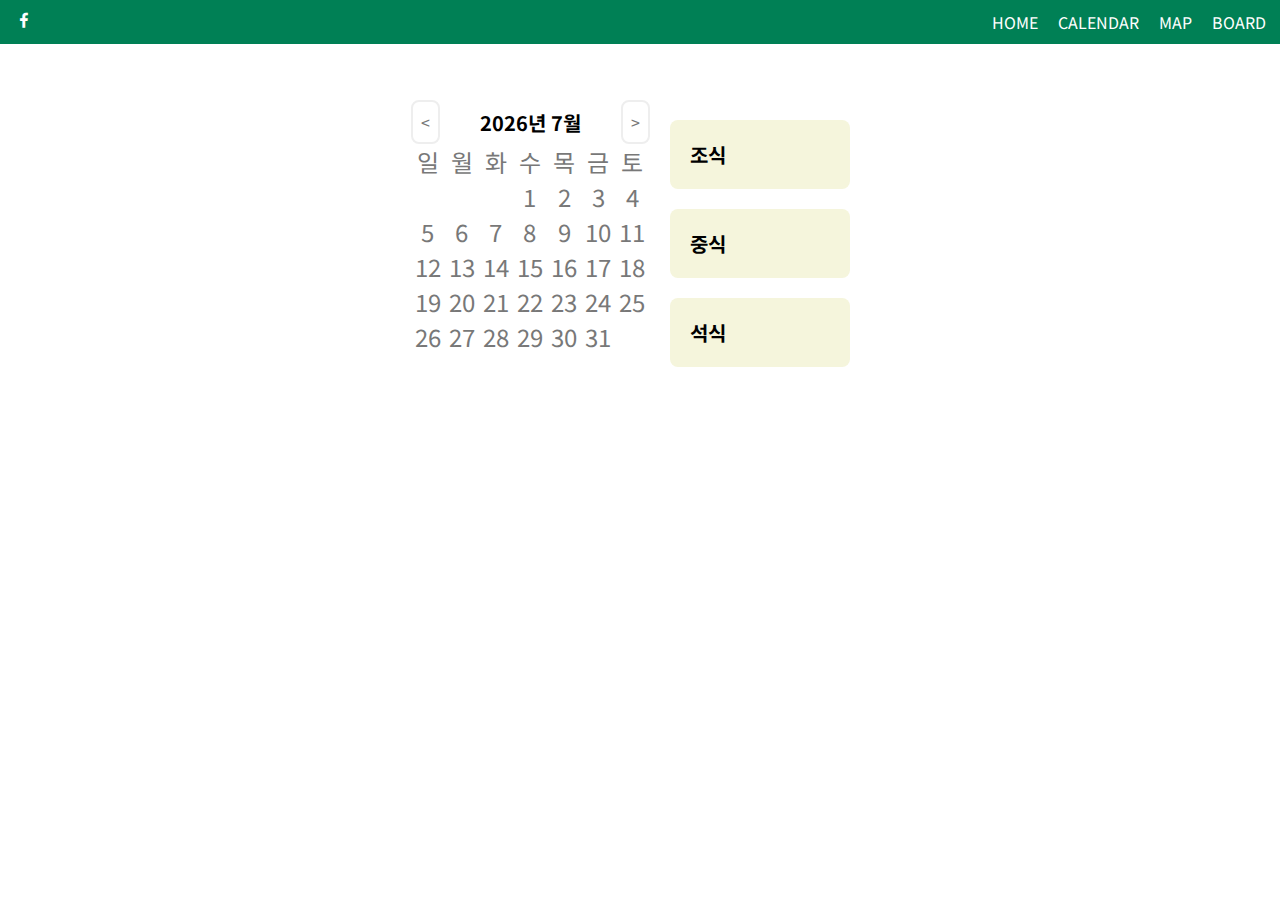
<file: 20220607_food court/caledar.html>
<!DOCTYPE html>
<html lang="en">
<head>
    <meta charset="UTF-8">
    <meta http-equiv="X-UA-Compatible" content="IE=edge">
    <meta name="viewport" content="width=device-width, initial-scale=1.0">
    <title>Caledar</title>
    <link href='https://unpkg.com/boxicons@2.1.2/css/boxicons.min.css' rel='stylesheet'>
    <link rel="stylesheet" href="css/default.css">
    <link rel="stylesheet" href="css/nav.css">
    <link rel="stylesheet" href="css/caledar.css">
</head>
<body>

    <header class="header" id="header">
        <nav class="nav container">
            <div class="nav-toggle" id="nav-toggle">
                <i class='bx bx-menu'></i>
            </div>

            <a href="" class="nav-logo">
                <i class='bx bxl-facebook'></i>
            </a>

            <div class="nav-menu">
                <ul class="nav-list" id="nav-list">
                    <li class="nav-item">
                        <a href="index.html" class="nav-link">
                            HOME
                        </a>
                    </li>
                    <li class="nav-item">
                        <a href="caledar.html" class="nav-link">
                            CALENDAR
                        </a>
                    </li>
                    <li class="nav-item">
                        <a href="map.html" class="nav-link">
                            MAP
                        </a>
                    </li>
                    <li class="nav-item">
                        <a href="board.html" class="nav-link">
                            BOARD
                        </a>
                    </li>
                </ul>
            </div>
        </nav>
    </header>

<main>
    <div class="calendar">
        <div class="flex-container">
            <div id="prev_btn"><</div>
                <h1><span id="year"></span>년 <span id="month"></span>월</h1>
            <div id="next_btn">></div>
        </div>
        <div id="calendar">
            <div class="grid-container days-of-the-week">
                <div class="grid-item">일</div>
                <div class="grid-item">월</div>
                <div class="grid-item">화</div>
                <div class="grid-item">수</div>
                <div class="grid-item">목</div>
                <div class="grid-item">금</div>
                <div class="grid-item">토</div>
            </div>
            <div class="date-grid-container"></div>
        </div>
    </div>
    <div class="menu-grid-container">
        <div class="breakfast">
            <h1>조식</h1>
            <div id="breakfast"></div>
        </div>
        <div class="lunch">
            <h1>중식</h1>
            <div id="lunch"></div>
        </div>
        <div class="dinner">
            <h1>석식</h1>
            <div id="dinner"></div>
        </div>
    </div>
</main>
    <script src="js/calendar.js"></script>
    <script src="js/openapi.js"></script>
    <script src="js/nav.js"></script>
</body>
</html>
</file>
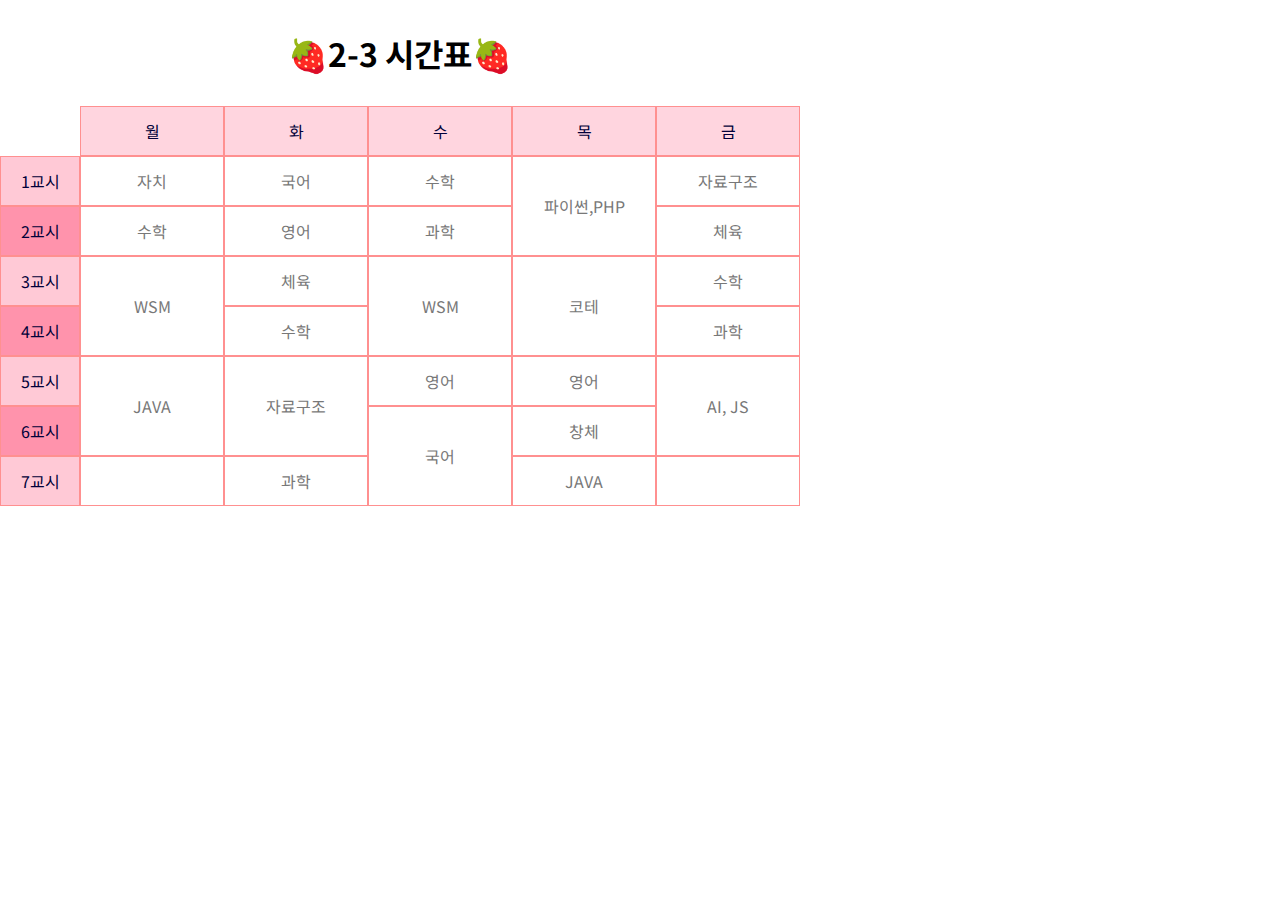
<file: 20220901_grid/2-3timetable.html>
<!DOCTYPE html>
<html lang="en">
<head>
    <meta charset="UTF-8">
    <meta http-equiv="X-UA-Compatible" content="IE=edge">
    <meta name="viewport" content="width=device-width, initial-scale=1.0">
    <title>2-3반 시간표</title>
    <link rel="stylesheet" href="css/default.css">
    <link rel="stylesheet" href="css/2-3.css">
</head>
<body>
    <h1>🍓2-3 시간표🍓</h1>
    <div class="grid-container">
        <div class="grid-item"></div>
        <div class="grid-item days-of-the-week">월</div>
        <div class="grid-item days-of-the-week">화</div>
        <div class="grid-item days-of-the-week">수</div>
        <div class="grid-item days-of-the-week">목</div>
        <div class="grid-item days-of-the-week">금</div>
        <div class="grid-item period">1교시</div>
        <div class="grid-item">자치</div>
        <div class="grid-item">국어</div>
        <div class="grid-item">수학</div>
        <div class="grid-item">파이썬,PHP</div>
        <div class="grid-item">자료구조</div>

        <div class="grid-item period">2교시</div>
        <div class="grid-item">수학</div>
        <div class="grid-item">영어</div>
        <div class="grid-item">과학</div>
        <div class="grid-item">체육</div>

        <div class="grid-item period">3교시</div>
        <div class="grid-item">WSM</div>
        <div class="grid-item">체육</div>
        <div class="grid-item">WSM</div>
        <div class="grid-item">코테</div>
        <div class="grid-item">수학</div>

        <div class="grid-item period">4교시</div>
        <div class="grid-item">수학</div>
        <div class="grid-item">과학</div>

        <div class="grid-item period">5교시</div>
        <div class="grid-item">JAVA</div>
        <div class="grid-item">자료구조</div>
        <div class="grid-item">영어</div>
        <div class="grid-item">영어</div>
        <div class="grid-item">AI, JS</div>

        <div class="grid-item period">6교시</div>
        <div class="grid-item">국어</div>
        <div class="grid-item">창체</div>

        <div class="grid-item period">7교시</div>
        <div class="grid-item blank"></div>
        <div class="grid-item">과학</div>
        <div class="grid-item">JAVA</div>
        <div class="grid-item blank"></div>
    </div>
</body>
</html>
</file>
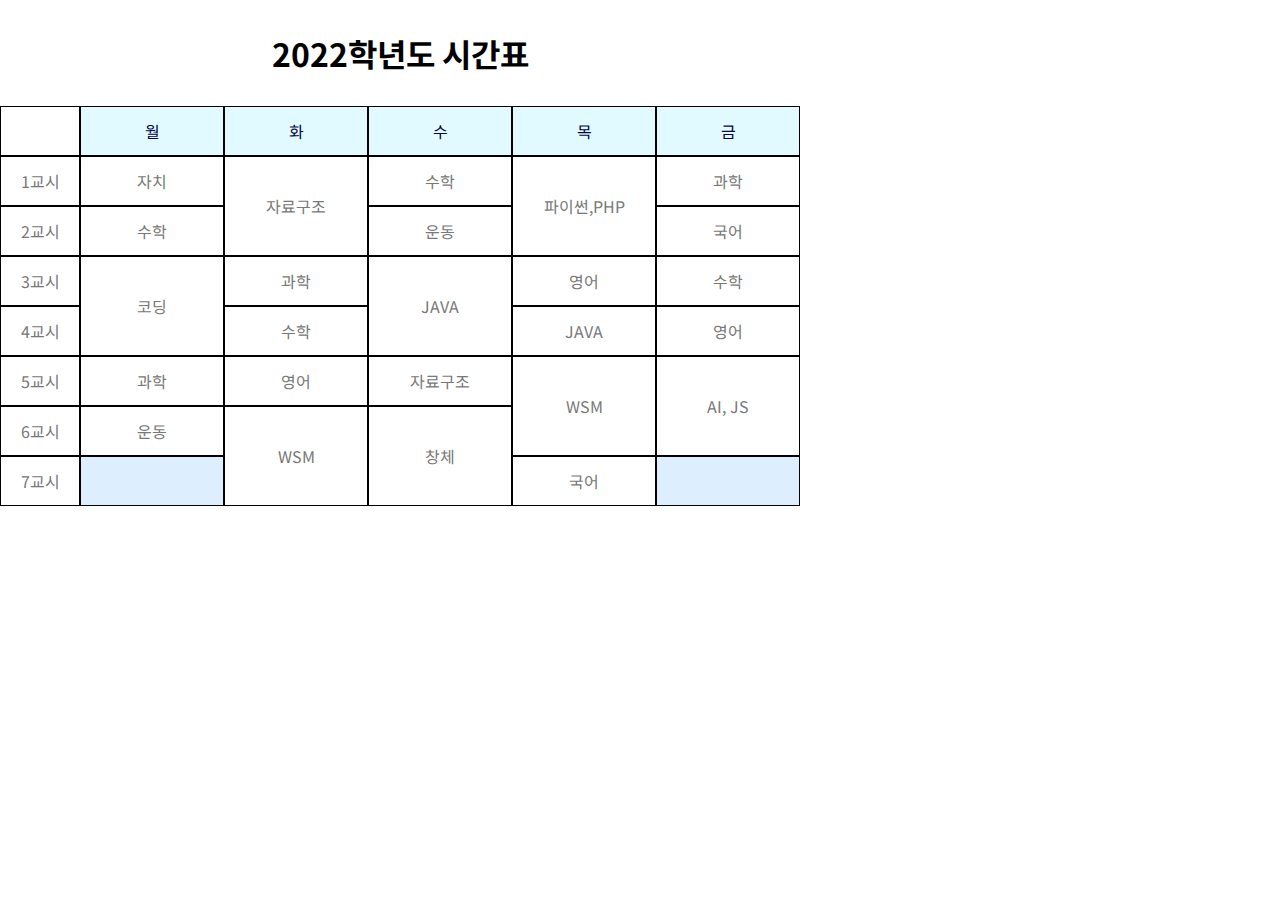
<file: 20220901_grid/2-4timetable.html>
<!DOCTYPE html>
<html lang="en">
<head>
    <meta charset="UTF-8">
    <meta http-equiv="X-UA-Compatible" content="IE=edge">
    <meta name="viewport" content="width=device-width, initial-scale=1.0">
    <title>2-4반 시간표</title>
    <link rel="stylesheet" href="css/default.css">
    <link rel="stylesheet" href="css/2-4.css">
</head>
<body>

    <h1>2022학년도 시간표</h1>
    <div class="grid-container">
        <div class="grid-item"></div>
        <div class="grid-item days-of-the-week">월</div>
        <div class="grid-item days-of-the-week">화</div>
        <div class="grid-item days-of-the-week">수</div>
        <div class="grid-item days-of-the-week">목</div>
        <div class="grid-item days-of-the-week">금</div>
        <div class="grid-item period">1교시</div>
        <div class="grid-item">자치</div>
        <div class="grid-item">자료구조</div>
        <div class="grid-item">수학</div>
        <div class="grid-item">파이썬,PHP</div>
        <div class="grid-item">과학</div>

        <div class="grid-item period">2교시</div>
        <div class="grid-item">수학</div>
        <div class="grid-item">운동</div>
        <div class="grid-item">국어</div>

        <div class="grid-item period">3교시</div>
        <div class="grid-item">코딩</div>
        <div class="grid-item">과학</div>
        <div class="grid-item">JAVA</div>
        <div class="grid-item">영어</div>
        <div class="grid-item">수학</div>

        <div class="grid-item period">4교시</div>
        <div class="grid-item">수학</div>
        <div class="grid-item">JAVA</div>
        <div class="grid-item">영어</div>

        <div class="grid-item period">5교시</div>
        <div class="grid-item">과학</div>
        <div class="grid-item">영어</div>
        <div class="grid-item">자료구조</div>
        <div class="grid-item">WSM</div>
        <div class="grid-item">AI, JS</div>

        <div class="grid-item period">6교시</div>
        <div class="grid-item">운동</div>
        <div class="grid-item">WSM</div>
        <div class="grid-item">창체</div>

        <div class="grid-item period">7교시</div>
        <div class="grid-item blank"></div>
        <div class="grid-item">국어</div>
        <div class="grid-item blank"></div>
    </div>
</body>
</html>
</file>
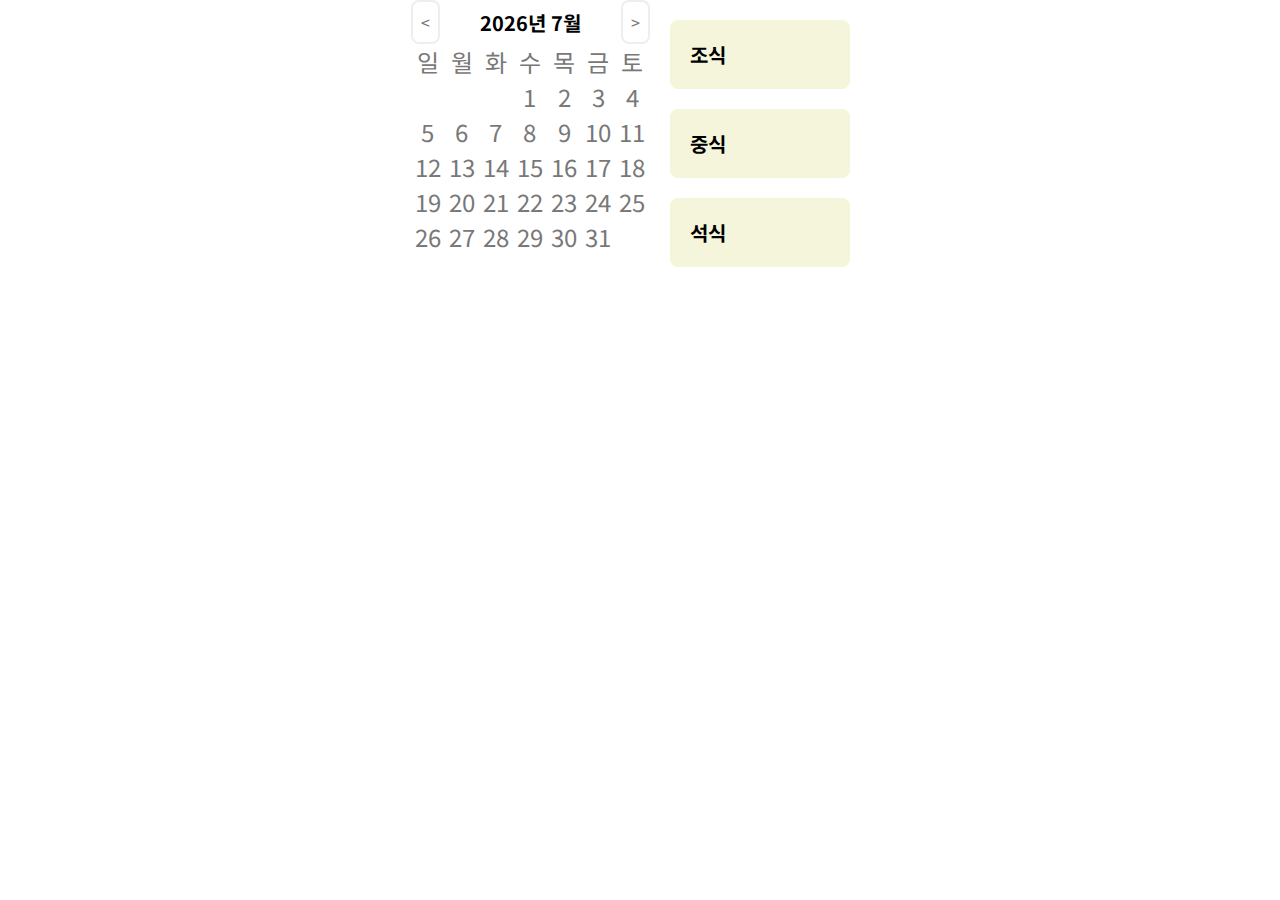
<file: 20220901_grid/AJAX caledar.html>
<!DOCTYPE html>
<html lang="en">
<head>
    <meta charset="UTF-8">
    <meta http-equiv="X-UA-Compatible" content="IE=edge">
    <meta name="viewport" content="width=device-width, initial-scale=1.0">
    <title>AJAX Caledar</title>
    <link rel="stylesheet" href="css/default.css">
    <link rel="stylesheet" href="css/dynamic.css">
</head>
<body>
<main>
    <div class="calendar">
        <div class="flex-container">
            <div id="prev_btn"><</div>
                <h1><span id="year"></span>년 <span id="month"></span>월</h1>
            <div id="next_btn">></div>
        </div>
        <div id="calendar">
            <div class="grid-container days-of-the-week">
                <div class="grid-item">일</div>
                <div class="grid-item">월</div>
                <div class="grid-item">화</div>
                <div class="grid-item">수</div>
                <div class="grid-item">목</div>
                <div class="grid-item">금</div>
                <div class="grid-item">토</div>
            </div>
            <div class="date-grid-container"></div>
        </div>
    </div>
    <div class="menu-grid-container">
        <div class="breakfast">
            <h1>조식</h1>
            <div id="breakfast"></div>
        </div>
        <div class="lunch">
            <h1>중식</h1>
            <div id="lunch"></div>
        </div>
        <div class="dinner">
            <h1>석식</h1>
            <div id="dinner"></div>
        </div>
    </div>
</main>
    <script src="js/dynamic.js"></script>
    <script src="js/openapi.js"></script>
</body>
</html>
</file>
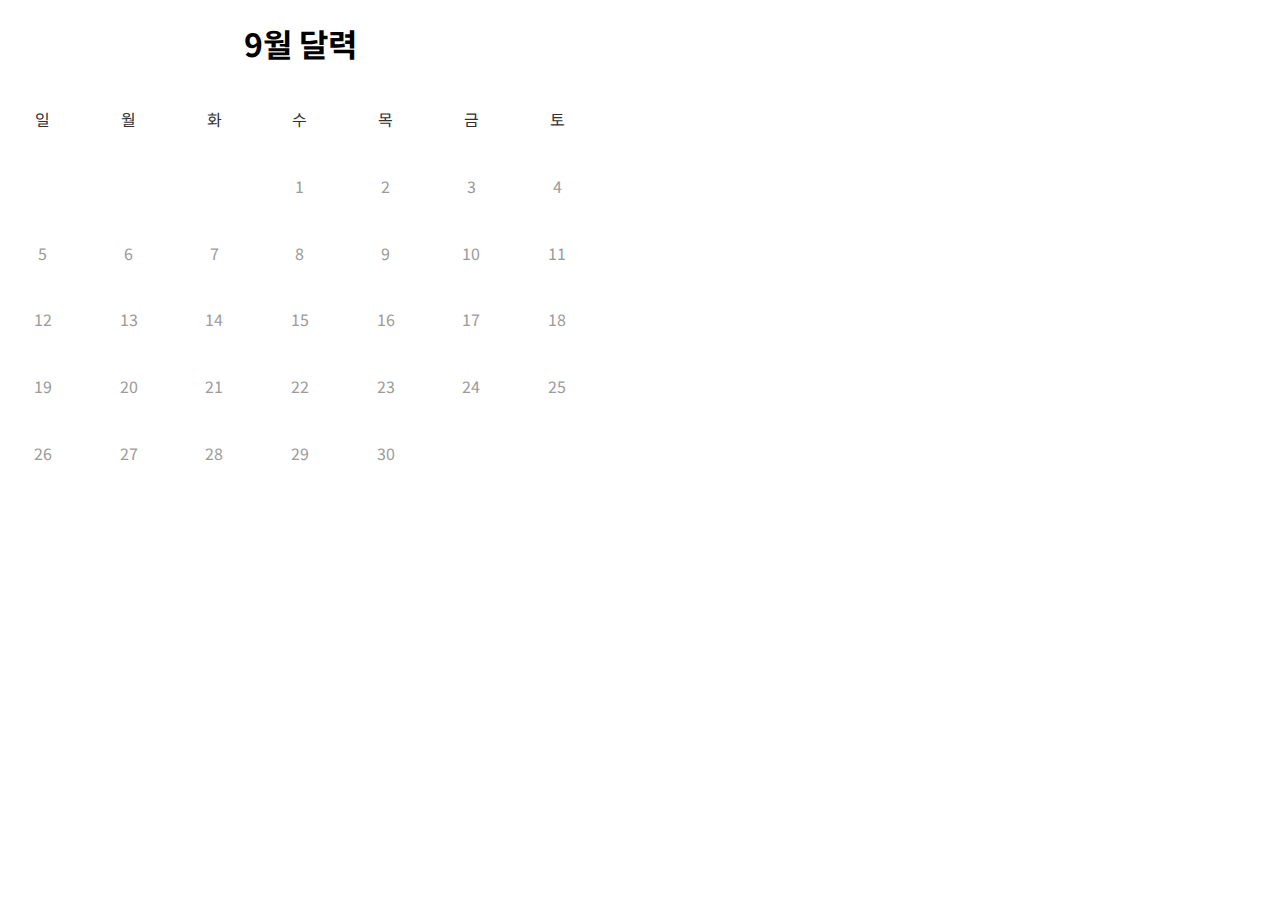
<file: 20220901_grid/calendar.html>
<!DOCTYPE html>
<html lang="en">
<head>
    <meta charset="UTF-8">
    <meta http-equiv="X-UA-Compatible" content="IE=edge">
    <meta name="viewport" content="width=device-width, initial-scale=1.0">
    <title>달력</title>

    <link rel="stylesheet" href="css/default.css">
    <link rel="stylesheet" href="css/calendar.css">
</head>
<body>
    <h1>9월 달력</h1>

    <div class="grid-container">
        <div class="grid-item days-of-the-week">일</div>
        <div class="grid-item days-of-the-week">월</div>
        <div class="grid-item days-of-the-week">화</div>
        <div class="grid-item days-of-the-week">수</div>
        <div class="grid-item days-of-the-week">목</div>
        <div class="grid-item days-of-the-week">금</div>
        <div class="grid-item days-of-the-week">토</div>

        <!-- .grid-item{$}*30 30개 만들기-->
 
        <div class="grid-item first">1</div>
        <div class="grid-item">2</div>
        <div class="grid-item">3</div>
        <div class="grid-item">4</div>
        <div class="grid-item">5</div>
        <div class="grid-item">6</div>
        <div class="grid-item">7</div>
        <div class="grid-item">8</div>
        <div class="grid-item">9</div>
        <div class="grid-item">10</div>
        <div class="grid-item">11</div>
        <div class="grid-item">12</div>
        <div class="grid-item">13</div>
        <div class="grid-item">14</div>
        <div class="grid-item">15</div>
        <div class="grid-item">16</div>
        <div class="grid-item">17</div>
        <div class="grid-item">18</div>
        <div class="grid-item">19</div>
        <div class="grid-item">20</div>
        <div class="grid-item">21</div>
        <div class="grid-item">22</div>
        <div class="grid-item">23</div>
        <div class="grid-item">24</div>
        <div class="grid-item">25</div>
        <div class="grid-item">26</div>
        <div class="grid-item">27</div>
        <div class="grid-item">28</div>
        <div class="grid-item">29</div>
        <div class="grid-item">30</div>
    </div>



    <script src="js/main.js"></script>
</body>
</html>
</file>
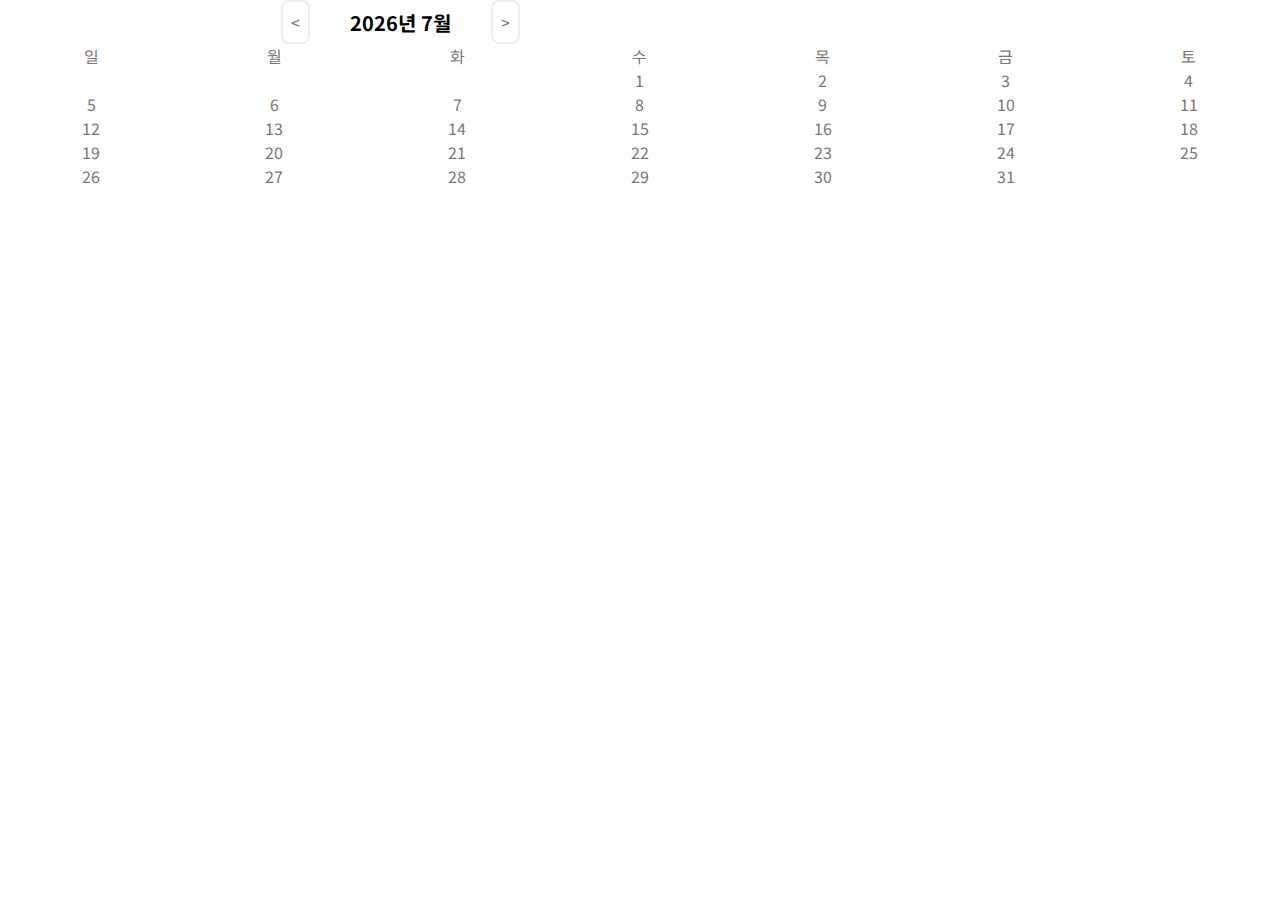
<file: 20220901_grid/dyanmic caledar.html>
<!DOCTYPE html>
<html lang="en">
<head>
    <meta charset="UTF-8">
    <meta http-equiv="X-UA-Compatible" content="IE=edge">
    <meta name="viewport" content="width=device-width, initial-scale=1.0">
    <title>Dynamic Calendar</title>
    <link rel="stylesheet" href="css/default.css">
    <link rel="stylesheet" href="css/dynamic.css">
</head>
<body>
    <div class="flex-container">
        <div id="prev_btn"><</div>
        <h1><span id="year"></span>년 <span id="month"></span>월</h1>
        <div id="next_btn">></div>
    </div>
    <div class="grid-container days-of-the-week">
        <div class="grid-item">일</div>
        <div class="grid-item">월</div>
        <div class="grid-item">화</div>
        <div class="grid-item">수</div>
        <div class="grid-item">목</div>
        <div class="grid-item">금</div>
        <div class="grid-item">토</div>
    </div>
    <div class="date-grid-container"></div>

    <script src="js/dynamic.js"></script>
</body>
</html>
</file>
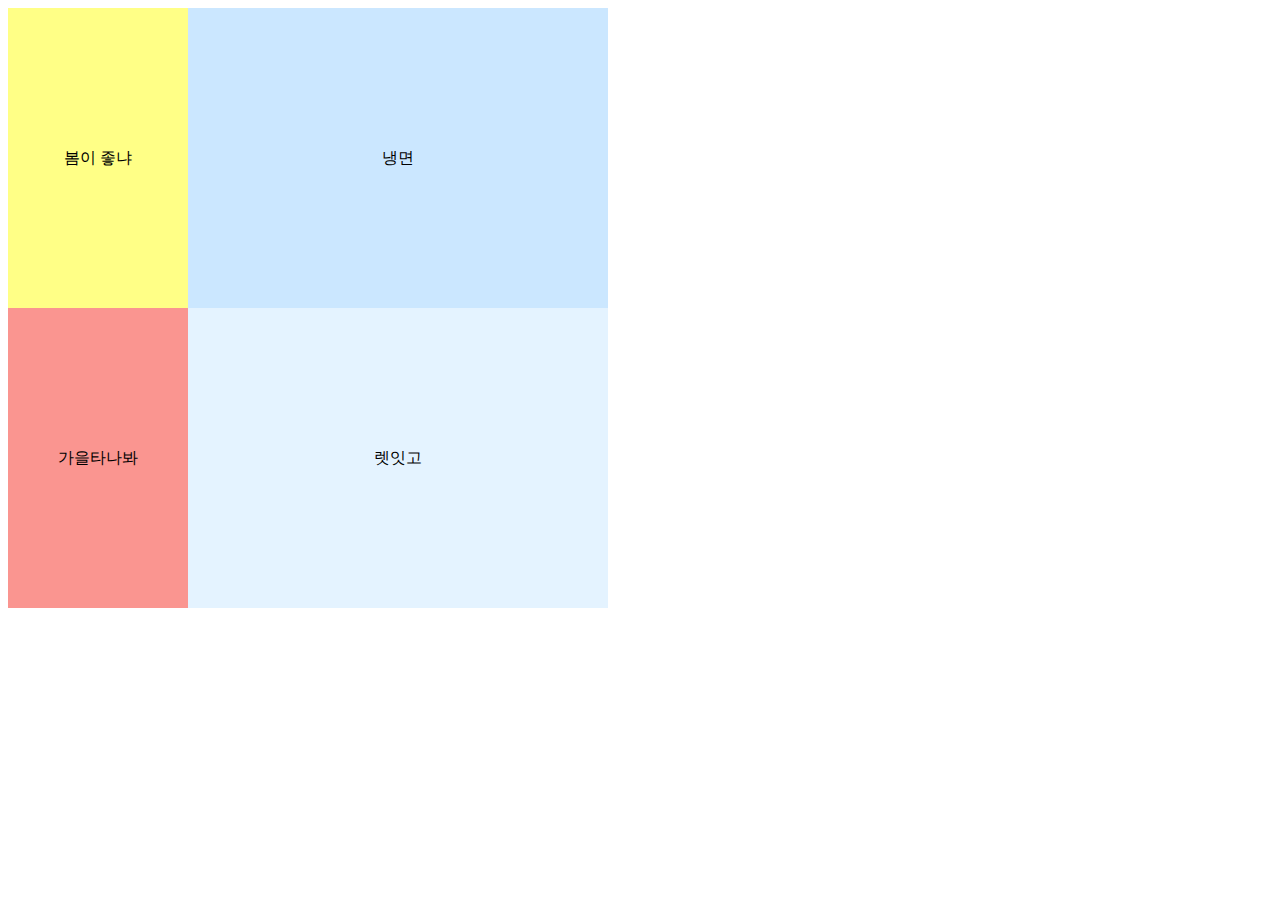
<file: 20220901_grid/grid.html>
<!DOCTYPE html>
<html lang="en">
<head>
    <meta charset="UTF-8">
    <meta http-equiv="X-UA-Compatible" content="IE=edge">
    <meta name="viewport" content="width=device-width, initial-scale=1.0">
    <title>grid 연습</title>
    <link rel="stylesheet" href="css/style.css" class="css">
</head> 
<body>
    <main id="season">
        <div class="spring">봄이 좋냐</div>
        <div class="summer">냉면</div>
        <div class="fall">가을타나봐</div>
        <div class="winter">렛잇고</div>
    </main>
</body>
</html>
</file>
<file: 20220607_food court/css/default.css>
/* Google Fonts */
@import url("https://fonts.googleapis.com/css2?family=Noto+Sans+KR:wght@400;500;700&display=swap");

/* Varables CSS */
:root {
  /* color */
  --first-color: hsl(160, 100%, 25%); /* #008156 */
  --first-color-bright: hsl(160, 100%, 40%);
  --second-color: hsl(339, 77%, 59%);
  --third-color: hsl(42, 87%, 52%);
  --title-color: hsl(160, 0%, 0%);
  --text-color: hsl(160, 0%, 47%);
  --body-color: #fff;
  --container-color: #fff;

  /* font */
  --body-font: "Noto Sans KR", sans-serif;
  --biggest-font-size: 2.25rem; /* 36px */
  --h1-font-size: 2rem; /* 32px */
  --h2-font-size: 1.5rem; /* 24px */
  --h3-font-size: 1.25rem; /* 20px */
  --normal-font-size: 1rem; /* 16px */
  --small-font-size: 0.8rem;
  --smaller-font-size: 0.75rem;

  /* font weight */
  --font-medium: 500;
  --font-bold: 700;

  /* z-index */
  --z-index: 100;
}

/* BASE */
* {
  box-sizing: border-box;
  margin: 0;
  padding: 0;
}
body {
  position: relative;
  font-family: var(--body-font);
  font-size: var(--normal-font-size);
  color: var(--text-color);
  background-color: var(--body-color);
}
h1,
h2,
h3 {
  color: var(--title-color);
  font-weight: var(--font-bold);
}
ul {
  list-style: none;
}
a {
  text-decoration: none;
}
img {
  max-width: 100%;
  height: auto;
}
</file>
<file: 20220607_food court/css/nav.css>
/* nav */
.container {
    margin-left: 0.875rem;
    margin-right: 0.875rem;
  }
  header {
    background-color: var(--first-color);
    position: fixed; /* 스크롤해도 항상 위치 고정 */
    left: 0;
    right: 0;
    top: 0;
  }
  nav {
    height: 44px;
    display: flex; /* 기본값: 수평 방향 */
    justify-content: space-between; /* 양쪽정렬 */
    align-items: center; /* 교차축 가운데 */
  }
  nav i {
    color: #fff;
    font-size: var(--h3-font-size); /* 아이콘 좀 크게 */
  }
  .nav-toggle {
    display: none; /* 안 보이게 하자 */
  }
  .nav-list {
    display: flex; /* 기본값: 수평 방향 */
    column-gap: 1.25rem; /*20px*/
  }
  .nav-link {
    color: #fff;
  }
  
  /* breakpoints */
/* 2K & 4K */

/* tablet */
@media screen and (max-width: 600px) {
  /* width가 600px 이하면 아래 css 적용 */
  .nav-toggle {
    display: block;
    cursor: pointer;
    position: absolute; /* 위치 무시. 로고 가운데 정렬 위하여 */
  }
  .nav-logo {
    margin: 0 auto; /* 로고 가운데 정렬 */
  }
  .nav-list {
    position: absolute;
    top: 44px;
    left: 0;
    right: 0;
    flex-direction: column;
    background-color: lightgrey;
    height: 0;
    overflow: hidden;
    transition: 0.2s;
  }
  .nav-item {
    padding: 0.5rem 1rem; /* 위 오 아 왼 */
    text-align: center; /* 가운데 정렬 */
    border-bottom: 1px solid white; /* 아래 선 */
  }
  .nav-link {
    color: var(--title-color);
    display: block; /* 링크의 너비: 컨텐츠 -> nav-item 만큼 늘리자 */
  }
  .show-menu {
    height: 164px;
  }
}

/* mobile */
</file>
<file: 20220607_food court/css/caledar.css>
main {
    margin-top: 100px;
    display: flex;
    justify-content: center;
    flex-wrap: wrap;
}
.flex-container {
    display: flex;
    justify-content: center;
    align-items: center;
    column-gap: 40px;
    max-width: 800px;
}
#prev_btn,
#next_btn {
    border: 2px solid #eee;
    border-radius: 8px;
    padding: 8px;
    cursor: pointer;
}
#calendar {
    max-width: 800px;
    /* height: 600px; */
    font-size: var(--h2-font-size);
}
.grid-container,
.date-grid-container {
    display: grid;
    grid-template-columns: repeat(7, 1fr);
}
.grid-item {
    display: flex;
    justify-content: center;
    align-items: center;
    cursor: default;
}
.date-grid-container .grid-item:hover {
    border-radius: 10px;
    background-color: greenyellow;
    cursor: pointer;
}
.menu-grid-container {
    display: grid;
    grid-template-rows: repeat(3, minmax(min-content, max-content));
    row-gap: 20px;
    padding: 20px;
}
.breakfast,
.lunch,
.dinner {
    width: 180px;
    border-radius: 8px;
    background-color: beige;
    padding: 20px;
}
h1 {
    font-size: 1.25rem;
}
#breakfast,
#lunch,
#dinner {
    font-size: 0.5rem;
}
</file>
<file: 20220901_grid/css/default.css>
/* Google Fonts */
@import url("https://fonts.googleapis.com/css2?family=Noto+Sans+KR:wght@400;500;700&display=swap");

/* Varables CSS */
:root {
  /* color */
  --first-color: hsl(160, 100%, 25%); /* #008156 */
  --first-color-bright: hsl(160, 100%, 40%);
  --second-color: hsl(339, 77%, 59%);
  --third-color: hsl(42, 87%, 52%);
  --title-color: hsl(160, 0%, 0%);
  --text-color: hsl(160, 0%, 47%);
  --body-color: #fff;
  --container-color: #fff;

  /* font */
  --body-font: "Noto Sans KR", sans-serif;
  --biggest-font-size: 2.25rem; /* 36px */
  --h1-font-size: 2rem; /* 32px */
  --h2-font-size: 1.5rem; /* 24px */
  --h3-font-size: 1.25rem; /* 20px */
  --normal-font-size: 1rem; /* 16px */
  --small-font-size: 0.8rem;
  --smaller-font-size: 0.75rem;

  /* font weight */
  --font-medium: 500;
  --font-bold: 700;

  /* z-index */
  --z-index: 100;
}

/* BASE */
* {
  box-sizing: border-box;
  margin: 0;
  padding: 0;
}
body {
  position: relative;
  font-family: var(--body-font);
  font-size: var(--normal-font-size);
  color: var(--text-color);
  background-color: var(--body-color);
}
h1,
h2,
h3 {
  color: var(--title-color);
  font-weight: var(--font-bold);
}
ul {
  list-style: none;
}
a {
  text-decoration: none;
}
img {
  max-width: 100%;
  height: auto;
}
</file>
<file: 20220901_grid/css/2-3.css>
h1{
    text-align: center;
    padding: 30px;
    max-width: 800px;  /* width 앞에 max 붙이면 반응형 됨 */
}
.grid-container{
    display: grid;
    grid-template-columns: 80px repeat(5,1fr);
    max-width: 800px;  /* width 앞에 max 붙이면 반응형 됨 */
    height: 400px;
}
.days-of-the-week{
    background-color: rgb(255, 213, 223);
    color: rgb(0, 0, 57);
}
.grid-item{
    border: 1px solid rgb(255, 144, 144);
    display: flex;
    justify-content: center; /* 위에서 센터 */
    align-items: center; /* 중앙으로 배치 */
}

/* 1교시, 2교시... 배경 컬러 바꾸기 */
.grid-item:nth-child(7){
    background-color:  rgb(255, 201, 214);
    color: rgb(0, 0, 57);
}
.grid-item:nth-child(13){
    background-color:  rgb(255, 147, 172);
    color: rgb(0, 0, 57);
}
.grid-item:nth-child(18){
    background-color:  rgb(255, 201, 214);
    color: rgb(0, 0, 57);
}
.grid-item:nth-child(24){
    background-color:  rgb(255, 147, 172);
    color: rgb(0, 0, 57);
}
.grid-item:nth-child(27){
    background-color:  rgb(255, 201, 214);
    color: rgb(0, 0, 57);
}
.grid-item:nth-child(33){
    background-color:  rgb(255, 147, 172);
    color: rgb(0, 0, 57);
}
.grid-item:nth-child(36){
    background-color:  rgb(255, 201, 214);
    color: rgb(0, 0, 57);
}

.grid-item:nth-child(1){
    border: none;
}
.grid-item:nth-child(11){
    /* php */
    grid-row: 2/4;
    grid-column: 5/6;
}
.grid-item:nth-child(19){
    /* wsm */
    grid-row: 4/6;
    grid-column: 2/3;
}
.grid-item:nth-child(21){
    /* wsm */
    grid-row: 4/6;
    grid-column: 4/5;
}
.grid-item:nth-child(22){
    /* 코테 */
    grid-row: 4/6;
    grid-column: 5/6;
}
.grid-item:nth-child(28){
    /* java */
    grid-row: 6/8;
    grid-column: 2/3;
}
.grid-item:nth-child(29){
    /* 자료구조*/
    grid-row: 6/8;
    grid-column: 3/4;
}
.grid-item:nth-child(32){
    /* JS, AI*/
    grid-row: 6/8;
    grid-column: 6/7;
}
.grid-item:nth-child(34){
    /* 창체*/
    grid-row: 7/9;
    grid-column: 4/5;
}
</file>
<file: 20220901_grid/css/2-4.css>
h1{
    text-align: center;
    padding: 30px;
    max-width: 800px;  /* width 앞에 max 붙이면 반응형 됨 */
}
.grid-container{
    display: grid;
    grid-template-columns: 80px repeat(5,1fr);
    max-width: 800px;  /* width 앞에 max 붙이면 반응형 됨 */
    height: 400px;
}
.days-of-the-week{
    background-color: rgb(225, 250, 255);
    color: rgb(4, 4, 69);
}
.grid-item{
    border: 1px solid black;
    display: flex;
    justify-content: center; /* 위에서 센터 */
    align-items: center; /* 중앙으로 배치 */
}
.grid-item:nth-child(9){/*자료구조*/
    grid-row-start: 2;
    grid-row-end: 4;
    grid-column-start: 3;
    grid-column-end: 4;
}
.grid-item:nth-child(11){
    grid-row: 2 / 4;
    grid-column: 5;
}
.grid-item:nth-child(18){
    grid-area: 4 / 2 / 6 / 3;
}
.grid-item:nth-child(20){
    grid-row: 4 / 6;
    grid-column: 4 / 5;
}
.grid-item:nth-child(31){
    grid-area: 6/5/8/6;
}
.grid-item:nth-child(32){
    grid-area: 6/6/8/7;
}
.grid-item:nth-child(35){
    grid-area: 7/3/9/4;
}
.grid-item:nth-child(36){
    grid-area: 7/4/9/5;
}
.blank{
    background-color: rgb(221, 239, 255);
}
</file>
<file: 20220901_grid/css/dynamic.css>
main {
    display: flex;
    justify-content: center;
    flex-wrap: wrap;
}
.flex-container {
    display: flex;
    justify-content: center;
    align-items: center;
    column-gap: 40px;
    max-width: 800px;
}
#prev_btn,
#next_btn {
    border: 2px solid #eee;
    border-radius: 8px;
    padding: 8px;
    cursor: pointer;
}
#calendar {
    max-width: 800px;
    /* height: 600px; */
    font-size: var(--h2-font-size);
}
.grid-container,
.date-grid-container {
    display: grid;
    grid-template-columns: repeat(7, 1fr);
}
.grid-item {
    display: flex;
    justify-content: center;
    align-items: center;
    cursor: default;
}
.date-grid-container .grid-item:hover {
    border-radius: 10px;
    background-color: greenyellow;
    cursor: pointer;
}
.menu-grid-container {
    display: grid;
    grid-template-rows: repeat(3, minmax(min-content, max-content));
    row-gap: 20px;
    padding: 20px;
}
.breakfast,
.lunch,
.dinner {
    width: 180px;
    border-radius: 8px;
    background-color: beige;
    padding: 20px;
}
h1 {
    font-size: 1.25rem;
}
#breakfast,
#lunch,
#dinner {
    font-size: 0.5rem;
}
</file>
<file: 20220901_grid/css/calendar.css>
h1{
    text-align: center;
    padding: 20px;
    max-width: 600px;
}
.grid-container{
    display: grid;
    max-width: 600px;
    height: 400px;
    grid-template-columns: repeat(7, 1fr);
}
.grid-item{
    display: flex;
    justify-content: center;
    align-items: center;
    color: rgb(155, 155, 155);
}
.days-of-the-week{
    color: rgb(49, 49, 49);
}
.first{
    grid-column-start: 5;
}
</file>
<file: 20220901_grid/css/style.css>
#season{
    max-width: 600px;
    height: 600px;
    display: grid;
    /* grid-template-columns: 50% 50%; */
    /* grid-template-columns: repeat(2, 50%); */
    /* grid-template-columns: 1fr 1fr; */
    /* grid-template-columns: repeat(2, 1fr); */
     grid-template-columns: 30% 70%; 
    grid-template-rows: 1fr 1fr;
}
.spring{
    background-color: rgb(255, 255, 134);
    display: flex;
    justify-content: center;
    align-items: center; /*글자 중앙에 오게 배치*/
}
.summer{
    background-color: rgb(203, 231, 255);
    display: flex;
    justify-content: center;
    align-items: center; /*글자 중앙에 오게 배치*/
}
.fall{
    background-color: rgb(250, 149, 144);
    display: flex;
    justify-content: center;
    align-items: center; /*글자 중앙에 오게 배치*/
}
.winter{
    background-color: rgb(228, 243, 255);
    display: flex;
    justify-content: center;
    align-items: center; /*글자 중앙에 오게 배치*/
}
</file>
